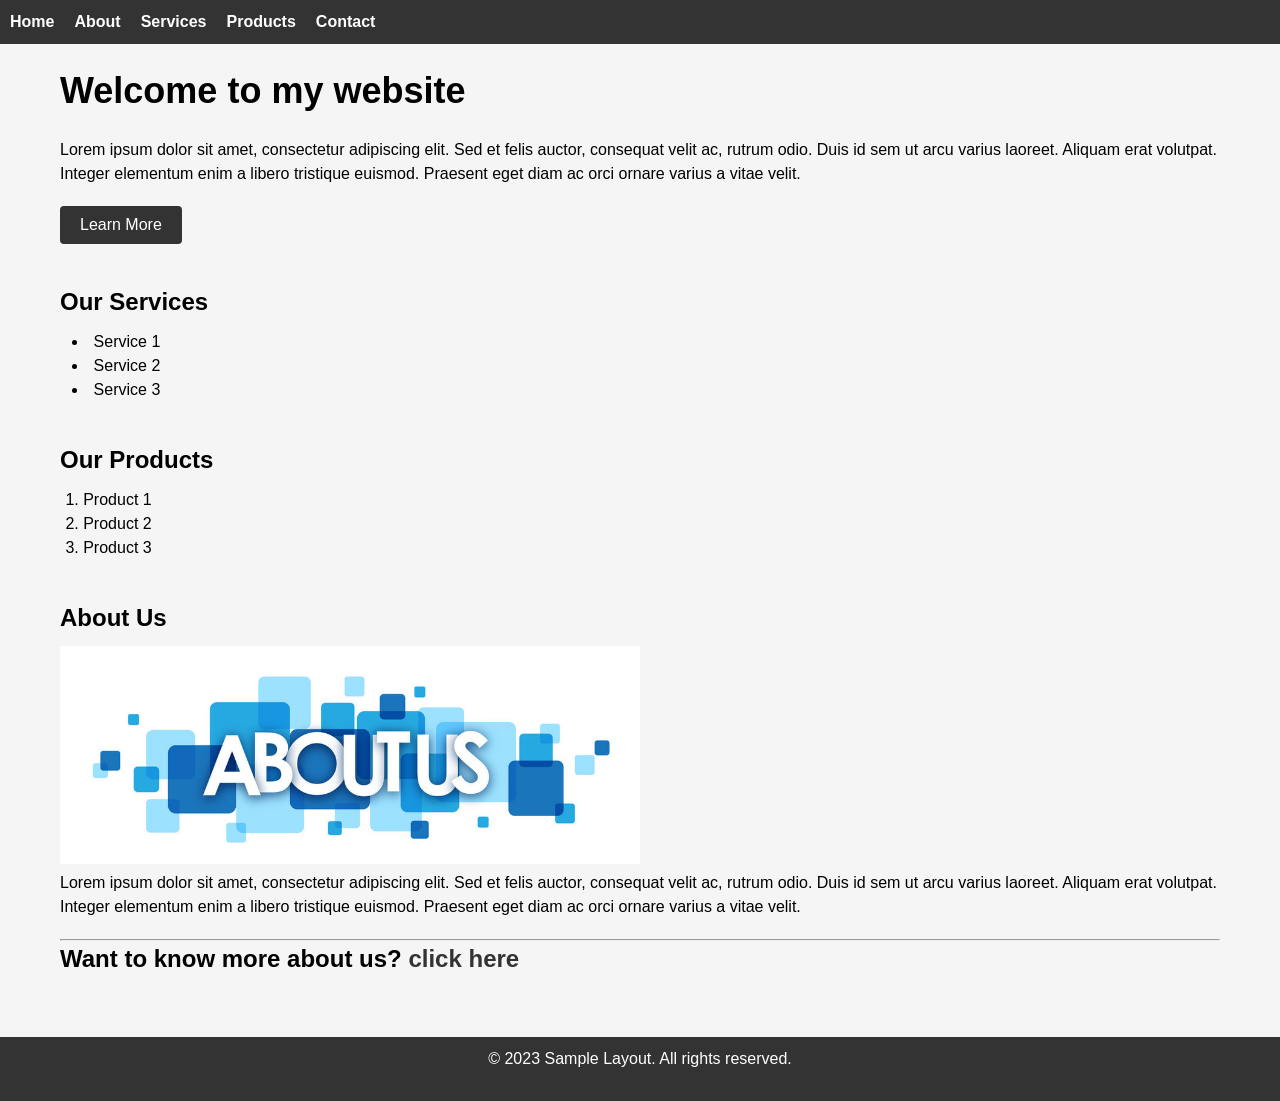
<file: Assignment 1/Part A/index.html>
<!DOCTYPE html>
<html>
<head>
	<meta charset="UTF-8">
	<meta name="viewport" content="width=device-width, initial-scale=1.0">
	<title>Sample Layout</title>
	<link rel="stylesheet" href="style.css">
</head>
<body>
	<header>
		<nav>
			<ul>
				<li><a href="#">Home</a></li>
				<li><a href="#">About</a></li>
				<li><a href="#">Services</a></li>
                <li><a href="#">Products</a></li>
				<li><a href="#">Contact</a></li>
			</ul>
		</nav>
	</header>
	<main>
		<section>
			<h1>Welcome to my website</h1>
			<p>Lorem ipsum dolor sit amet, consectetur adipiscing elit. Sed et felis auctor, consequat velit ac, rutrum odio. Duis id sem ut arcu varius laoreet. Aliquam erat volutpat. Integer elementum enim a libero tristique euismod. Praesent eget diam ac orci ornare varius a vitae velit.</p>
			<button>Learn More</button>
		</section>
		<section>
			<h2>Our Services</h2>
			<ul>
				<li>Service 1</li>
				<li>Service 2</li>
				<li>Service 3</li>
			</ul>
		</section>

        <section>
			<h2>Our Products</h2>
			<ol>
				<li>Product 1</li>
				<li>Product 2</li>
				<li>Product 3</li>
			</ol>
		</section>

		<section>
			<h2>About Us</h2>
			<img src="./coverimage.jpg" alt="Placeholder image">
			<p>Lorem ipsum dolor sit amet, consectetur adipiscing elit. Sed et felis auctor, consequat velit ac, rutrum odio. Duis id sem ut arcu varius laoreet. Aliquam erat volutpat. Integer elementum enim a libero tristique euismod. Praesent eget diam ac orci ornare varius a vitae velit.</p>
            <hr>
            <h2>Want to know more about us? <a href="https://www.google.com">click here</a></h2>
		</section>
	</main>
	<footer>
		<p>&copy; 2023 Sample Layout. All rights reserved.</p>
	</footer>
</body>
</html>
</file>
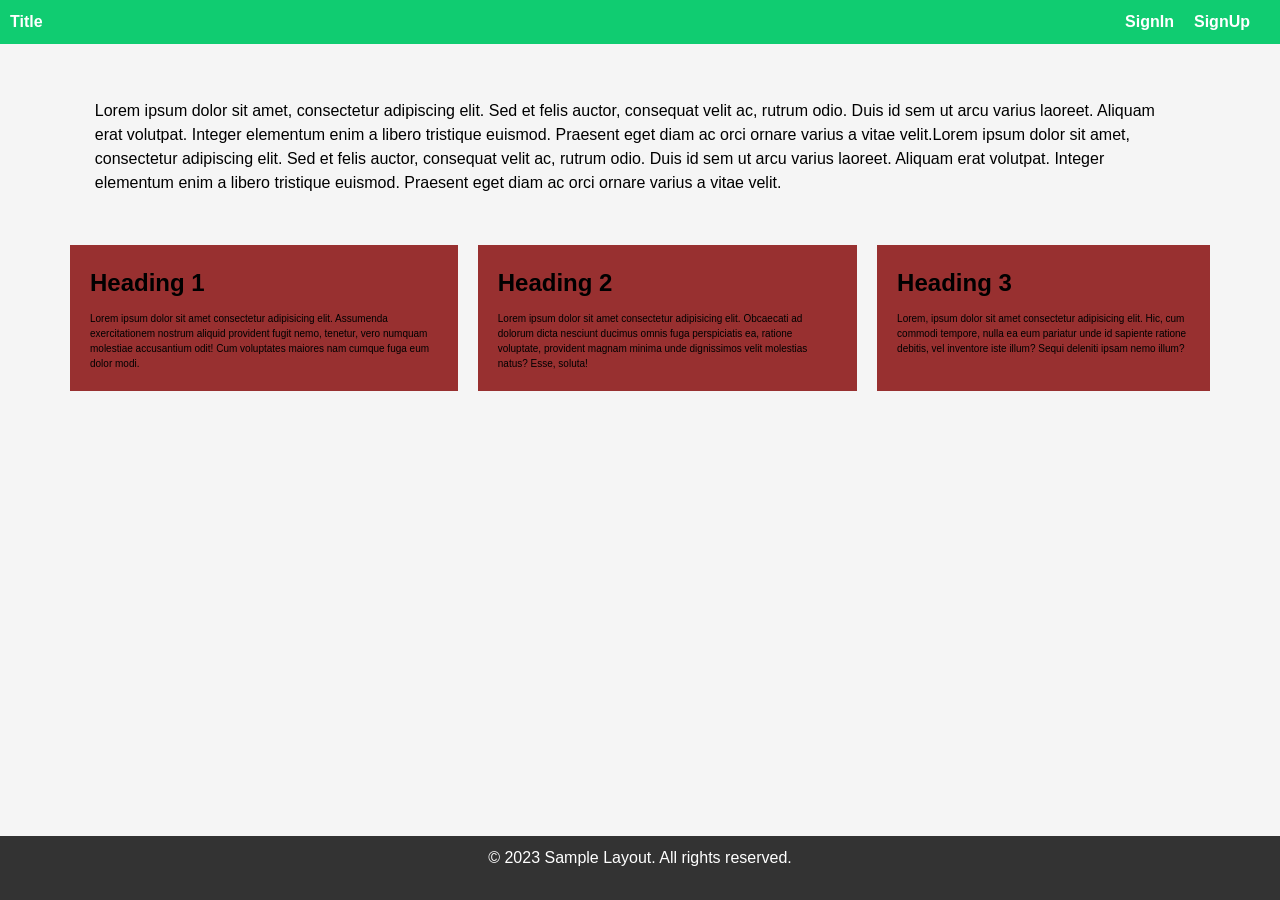
<file: Assignment 1/Part B/index.html>
<!DOCTYPE html>
<html>
  <head>
    <meta charset="UTF-8" />
    <meta name="viewport" content="width=device-width, initial-scale=1.0" />
    <title>Sample Layout</title>
    <link rel="stylesheet" href="style.css" />
  </head>
  <body>
    <header>
      <nav>
        <a href="#">Title</a>
        <ul>
          <li><a href="#">SignIn</a></li>
          <li><a href="#">SignUp</a></li>
        </ul>
      </nav>
    </header>
    <main>
      <section>
        <p>
          Lorem ipsum dolor sit amet, consectetur adipiscing elit. Sed et felis
          auctor, consequat velit ac, rutrum odio. Duis id sem ut arcu varius
          laoreet. Aliquam erat volutpat. Integer elementum enim a libero
          tristique euismod. Praesent eget diam ac orci ornare varius a vitae
          velit.Lorem ipsum dolor sit amet, consectetur adipiscing elit. Sed et
          felis auctor, consequat velit ac, rutrum odio. Duis id sem ut arcu
          varius laoreet. Aliquam erat volutpat. Integer elementum enim a libero
          tristique euismod. Praesent eget diam ac orci ornare varius a vitae
          velit.
        </p>
      </section>
      <div class="container">
        <div class="box1">
			<h2>Heading 1</h2>
          Lorem ipsum dolor sit amet consectetur adipisicing elit. Assumenda
          exercitationem nostrum aliquid provident fugit nemo, tenetur, vero
          numquam molestiae accusantium odit! Cum voluptates maiores nam cumque
          fuga eum dolor modi.
        </div>

        <div class="box2">
			<h2>Heading 2</h2>
          Lorem ipsum dolor sit amet consectetur adipisicing elit. Obcaecati ad
          dolorum dicta nesciunt ducimus omnis fuga perspiciatis ea, ratione
          voluptate, provident magnam minima unde dignissimos velit molestias
          natus? Esse, soluta!
        </div>

        <div class="box3">
			<h2>Heading 3</h2>
          Lorem, ipsum dolor sit amet consectetur adipisicing elit. Hic, cum
          commodi tempore, nulla ea eum pariatur unde id sapiente ratione
          debitis, vel inventore iste illum? Sequi deleniti ipsam nemo illum?
        </div>
      </div>
    </main>
    <footer>
      <p>&copy; 2023 Sample Layout. All rights reserved.</p>
    </footer>
  </body>
</html>
</file>
<file: Assignment 1/Part A/style.css>
/* General Styles */

* {
    box-sizing: border-box;
    margin: 0;
    padding: 0;
  }
  
  body {
    font-family: Arial, sans-serif;
    font-size: 16px;
    line-height: 1.5;
    background-color: #f5f5f5;
  }
  
  a {
    color: #333;
    text-decoration: none;
  }
  
  ul {
    list-style: none;
  }
  
  /* Header Styles */
  
  header {
    background-color: #333;
    color: #fff;
    padding: 10px;
  }
  
  nav {
    display: flex;
    justify-content: space-between;
    align-items: center;
  }
  
  nav ul {
    display: flex;
    justify-content: space-between;
    align-items: center;
  }
  
  nav li {
    margin-right: 20px;
  }
  
  nav a {
    color: #fff;
    font-weight: bold;
  }
  
  /* Main Content Styles */
  
  main {
    max-width: 1200px;
    margin: 0 auto;
    padding: 20px;
  }
  
  section {
    margin-bottom: 40px;
  }

  section ul{
      list-style: inside;
      margin-left: 1%;
  }

  section ol{
    margin-left: 2%;
  }
  
  h1 {
    font-size: 36px;
    margin-bottom: 20px;
  }
  
  h2 {
    font-size: 24px;
    margin-bottom: 10px;
  }
  
  p {
    margin-bottom: 20px;
  }

  img{
      width: 50%;
  }

  button {
    background-color: #333;
    color: #fff;
    padding: 10px 20px;
    border: none;
    border-radius: 4px;
    font-size: 16px;
    cursor: pointer;
  }
  
  button:hover {
    background-color: #555;
  }
  
  /* Footer Styles */
  
  footer {
    background-color: #333;
    color: #fff;
    padding: 10px;
    text-align: center;
  }
  
  /* Responsive Styles */
  
  @media screen and (max-width: 768px) {
    nav {
      flex-direction: column;
    }
  
    nav ul {
      flex-direction: column;
      align-items: center;
      width: 100%;
    }
  
    nav li {
      margin-right: 0;
      margin-bottom: 10px;
    }
  
    header {
      padding: 20px;
    }
  
    h1 {
      font-size: 28px;
    }
  
    h2 {
      font-size: 20px;
    }
  }
</file>
<file: Assignment 1/Part B/style.css>
/* General Styles */

* {
    box-sizing: border-box;
    margin: 0;
    padding: 0;
  }

  
  body {
    font-family: Arial, sans-serif;
    font-size: 16px;
    line-height: 1.5;
    background-color: #f5f5f5;
  }
  
  a {
    color: #333;
    text-decoration: none;
  }
  
  ul {
    list-style: none;
  }
  
  /* Header Styles */
  
  header {
    background-color: rgb(16, 204, 113);
    color: #fff;
    padding: 10px;
  }
  
  nav {
    display: flex;
    justify-content: space-between;
    align-items: center;
  }
  
  nav ul {
    display: flex;
    justify-content: space-between;
    align-items: center;
  }
  
  nav li {
    margin-right: 20px;
  }
  
  nav a {
    color: #fff;
    font-weight: bold;
  }
  
  /* Main Content Styles */
  
  main {
    max-width: 1200px;
    margin: 0 auto;
    padding: 20px;
  }
  
  section {
    margin-bottom: 40px;
  }

  section ul{
      list-style: inside;
      margin-left: 1%;
  }

  section ol{
    margin-left: 2%;
  }

  .container{
    display: flex;
    
  }

  .container > div {
    background-color: #983030;
    margin: 10px;
    padding: 20px;
    font-size: 10px;
  }
  

  section p{
    margin: 3%;
  }
  h1 {
    font-size: 36px;
    margin-bottom: 20px;
  }
  
  h2 {
    font-size: 24px;
    margin-bottom: 10px;
  }
  
  p {
    margin-bottom: 20px;
  }

  img{
      width: 100%;
  }

  /* Footer Styles */
  
  footer {
    position: fixed;
    bottom: 0;
    width: 100%;
    background-color: #333;
    color: #fff;
    padding: 10px;
    text-align: center;
    
  }
  
  /* Responsive Styles */
  
  @media screen and (max-width: 768px) {
    nav {
      flex-direction: column;
    }
  
    nav ul {
      flex-direction: column;
      align-items: center;
      width: 100%;
    }
  
    nav li {
      margin-right: 0;
      margin-bottom: 10px;
    }
  
    header {
      padding: 20px;
    }
  
    h1 {
      font-size: 28px;
    }
  
    h2 {
      font-size: 20px;
    }
  }
</file>
